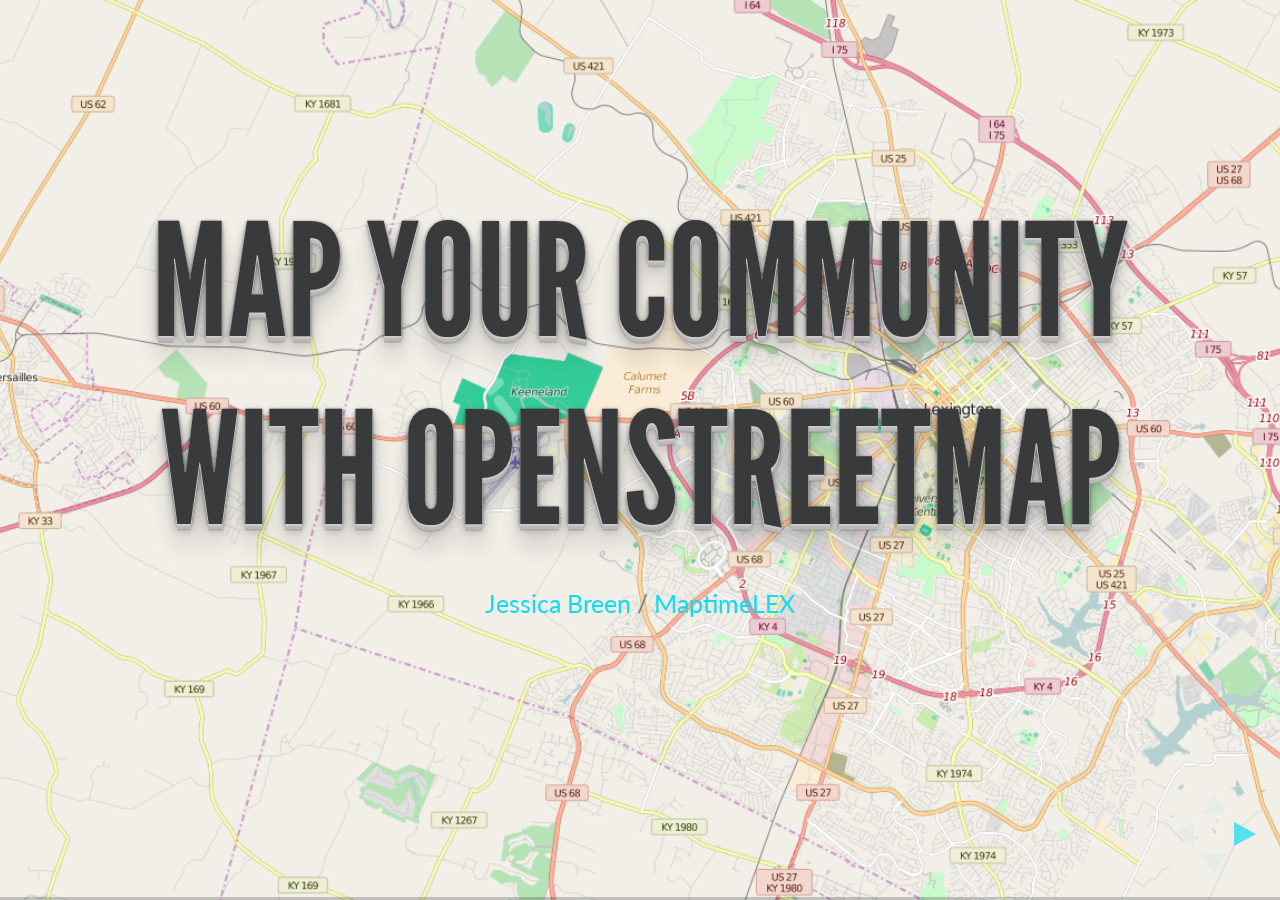
<file: community-mapping-OSM/index.html>
<!doctype html>
<html lang="en">

	<head>
		<meta charset="utf-8">

		<title>Map Your Community with OpenStreetMap</title>

		<!-- <meta name="description" content="A framework for easily creating beautiful presentations using HTML"> -->
		<!-- <meta name="author" content="Hakim El Hattab"> -->

		<meta name="apple-mobile-web-app-capable" content="yes">
		<meta name="apple-mobile-web-app-status-bar-style" content="black-translucent">

		<meta name="viewport" content="width=device-width, initial-scale=1.0, maximum-scale=1.0, user-scalable=no, minimal-ui">

		<link rel="stylesheet" href="css/reveal.css">
		<link rel="stylesheet" href="css/theme/league.css" id="theme">
		<!--<link rel="stylesheet" href="lib/css/custom.css" id="theme"> -->

		<!-- Code syntax highlighting -->
		<link rel="stylesheet" href="lib/css/zenburn.css">

		<!-- Printing and PDF exports -->

		<script>
			var link = document.createElement( 'link' );
			link.rel = 'stylesheet';
			link.type = 'text/css';
			link.href = window.location.search.match( /print-pdf/gi ) ? 'css/print/pdf.css' : 'css/print/paper.css';
			document.getElementsByTagName( 'head' )[0].appendChild( link );

		</script>

		<!--[if lt IE 9]>
		<script src="lib/js/html5shiv.js"></script>
		<![endif]-->
	</head>

	<body>

		<div class="reveal">

			<!-- Any section element inside of this container is displayed as a slide -->
			<div class="slides">
				<section data-background="lib/img/mapcycle.png">
					<h1 style="color:#393a3c">Map Your Community with OpenStreetMap</h1>
					<p>
						<small style="color:gray"><a href="//geography.as.uky.edu/users/jmbr248">Jessica Breen</a> / <a href="//maptime.io/lexington/">MaptimeLEX</a></small>
					</p>
				</section>

				<section>
					Thanks to <a href="//twitter.com/insistondoubt">Dan Cockayne</a> and <a href="//uic.academia.edu/AndreaCraft">Andrea Craft</a> 
				</section>

				<section>
					<img src="lib/img/logos.png" style="box-shadow: none; border: none; background: none;"><br><br>PhD Candidate, Geography<br>University of Kentucky<br><br>
					<small><a href="mailto:jessica.breen@uky.edu?Subject=Maptime" target="_top">jessica.breen@uky.edu</a> | <a href="//twitter.com/jessibreen">@jessibreen</a></small>
				</section>

				<section>
					<h2>Follow along</h2>
						<p> 
							<a href="//jessibreen.github.io/community-mapping-OSM/">//jessibreen.github.io/community-mapping-OSM/</a>
						</p>
				</section>

				<section data-background="lib/img/neighborhoods.jpg">
					<h2>Why is Community Mapping important?</h2>
				</section>

				<section data-background-iframe="//mapknitter.org/embed/juakali">
					<br>
					<br>
					<br>
					<br>
					<br>
					<br>
					<br>
					<br>
					<br>
					<br>
					<br>
					<br>
					<br>
					<span style="background-color:black">Juakali Market, Kampala, Uganda <br> María Lamadrid /Public Lab</span>
				</section>

				<section>
					<h2>Maps are Power</h2>
				</section>

				<section>
					<p>Maps are a form of power whose use <br>has traditionally been limited to the State.</p>
				</section>

				<section>
					<h2>Tools for Community Mapping</h2>
					<p>
						<ul>
							<li>OpenStreetMap</li>
							<li>Field Papers</li>
							<li>Public Lab's Balloon Mapping</li>
							<li>geojson.io</li>
						</ul>
					</p>
					<p>
						There are tons of options available...
					</p>
				</section>

				<section>
					<h2>What is OpenStreetMap?</h2>
				</section>

				<section>
					<h2>OpenStreetMap (OSM)</h2>
					<p>
						A free, open source, volunteer-generated map of the world that is editable by anyone, anywhere with a computer and a connection to the internet.
					</p>
				</section>

				<section >
					<h2>
						<a href="//www.mapbox.com/ten-years-openstreetmap/">10 Years of OSM</a>
					</h2>
				</section>

				

				<section data-background="lib/img/barthmap.png">
					<h2>What happens to OSM data?</h2>
				</section>

				<section>
					<p>
						<a href="//wiki.openstreetmap.org/wiki/List_of_OSM-based_services">Here's the most recent list of people that OSM knows uses their data...</a>
					</p>
				</section>

				<section>
					<p>
						Data added to OpenStreetMap has the potential <br>to get used by a lot of people all over the world.
					</p>
				</section>
					
				<section>
					<h2> Getting Started with OSM</h2>
				</section>

				<section>
					<p> You’re going to need a login.<br>

						Go to: 
						<a href="//www.openstreetmap.org/user/new">//www.openstreetmap.org/user/new</a><br>

						Fill out the form, confirm your email, et voilà!
					</p>
				</section>

				<section>
					<h2>Editing the map</h2>
				</section>

				<section>
					<p>
						We're going to do a little <b>armchair mapping</b>.<br>
						<em>Don't worry, this has nothing to do with armchairs...</em>
					</p>
				</section>

				<section>
					<p>
						<b>Armchair mapping</b> just means tracing items onto the map from aerial imagery without going out to ground-truth them.
					</p>
				</section>

				<section>
					<p>
						Open the map:
						<a href="//www.openstreetmap.org">OpenStreetMap.org</a>
					</p>
				</section>

				<section data-background="lib/img/selecteditor.jpg">
					<p style="color:black">
						<span style="background-color:white">Choose iD Editor from the Edit menu</span>
					</p>
				</section>

				<section data-background="lib/img/helpmenu.jpg">
					<p style="color:black">
						<span style="background-color:white">From the Help menu on the right, <br>select <b>Start the Walkthrough</b></span>
					</p>
				</section>
					
				<section>
					<p> 
						The walkthrough will show you all the basic information you need to be able to use iD editor.
					</p>
				</section>

				<section>
					<p>
						There are essentially 3 things you can add to the map:
						<ul>
							<li>points</li>
							<li>lines</li>
							<li>areas (polygons)</li>
						</ul>
					</p>
				</section>

				<section>
					<p>
						Points are used to add things like <br>businesses, bus stops, murals. <br>
						Things that you could stick a pin<br> into the map and say "It's here!"
					</P>
				</section>

				<section>
					<p>
						Lines are used for roads and trails.
					</P>
				</section>

				<section>
					<p>
						Areas (polygons) are used for <br>building footprints, parks, lakes, etc. <br>
						Things that better described by their outline<br> rather than a single point.
					</p>
				</section>

				<section>
					<h2>More help with iD Editor</h2>
					<p>
						<a href="//learnosm.org/en/beginner/id-editor/">Learn OSM: The iD Editor</a>
					</p>
				</section>

				<section>
					<h2>Basic Rules of OSM</h2>
				</section>

				<section>
					<p>
						<ul>
							<li>Don't add things that aren't real.</li>
							<li>Don't add things that aren't permanent.</li>
							<li>Don't copy other maps.</li>
						</ul>
					</p>
				</section>

				<section data-background="lib/img/lexbirdeye.jpg">
					<h2 style="color:black">Next steps...</h2>
				</section>

				<section>
					<p>
						<ul>
						<li>Find other mappers in your area: <a href="//resultmaps.neis-one.org/oooc">Who's Around Me?</a></li>
						<li>Join a Mapathon: <a href="//wiki.openstreetmap.org/wiki/Mapathon">US Mapathons</a></li>
						<li>Become a Humanitarian mapper: <a href="//www.missingmaps.org/">Missing Maps</a></li>
						</ul>	
					</p>
				</section>

			</div>

		</div>

		<script src="lib/js/head.min.js"></script>
		<script src="js/reveal.js"></script>

		<script>

			// Full list of configuration options available at:
			// //github.com/hakimel/reveal.js#configuration
			Reveal.initialize({
				controls: true,
				progress: true,
				history: true,
				center: true,

				transition: 'slide', // none/fade/slide/convex/concave/zoom

				// Optional reveal.js plugins
				dependencies: [
					{ src: 'lib/js/classList.js', condition: function() { return !document.body.classList; } },
					{ src: 'plugin/markdown/marked.js', condition: function() { return !!document.querySelector( '[data-markdown]' ); } },
					{ src: 'plugin/markdown/markdown.js', condition: function() { return !!document.querySelector( '[data-markdown]' ); } },
					{ src: 'plugin/highlight/highlight.js', async: true, callback: function() { hljs.initHighlightingOnLoad(); } },
					{ src: 'plugin/zoom-js/zoom.js', async: true },
					{ src: 'plugin/notes/notes.js', async: true }
				]
			});

		</script>

	</body>
</html>
</file>
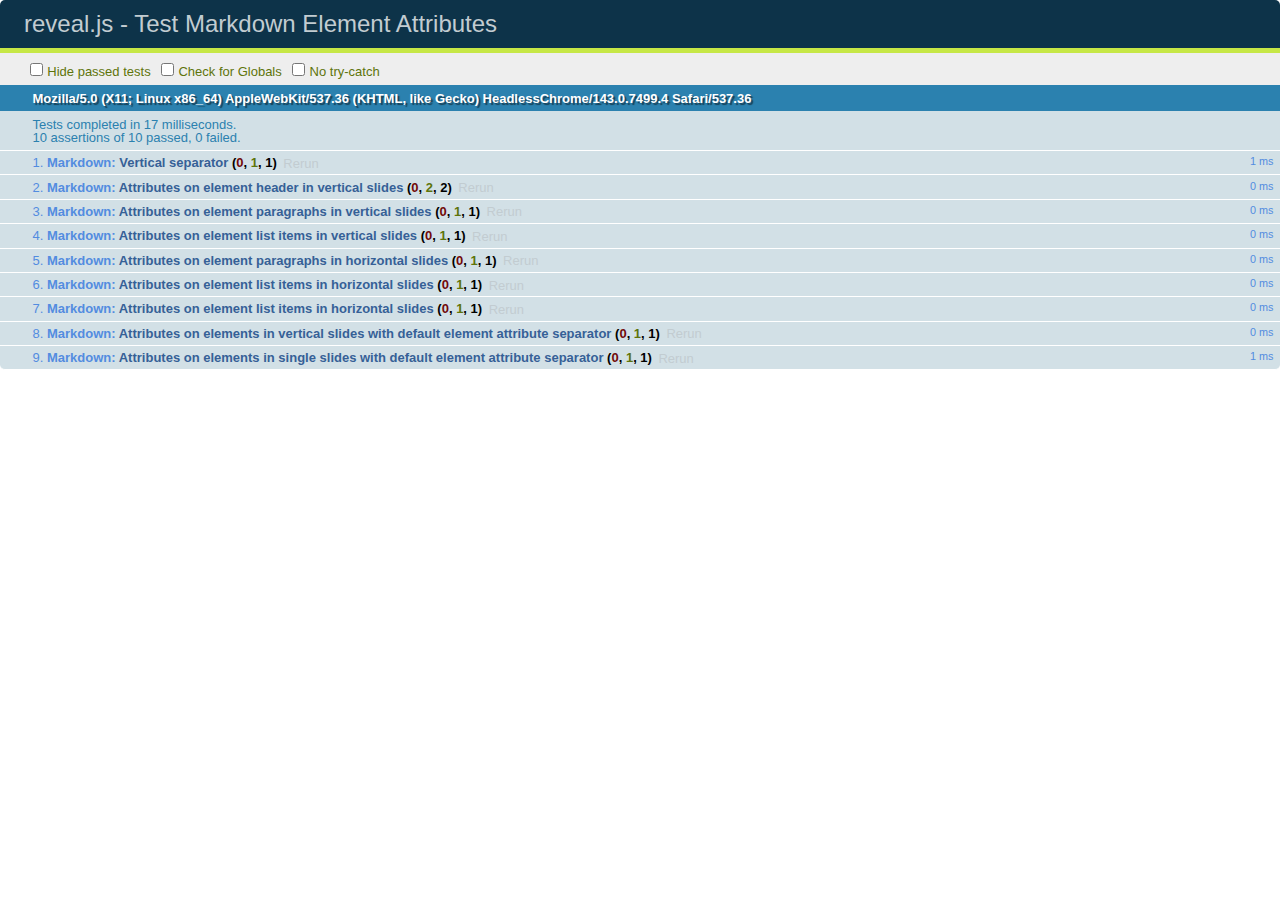
<file: census-choropleths/test/test-markdown-element-attributes.html>
<!doctype html>
<html lang="en">

	<head>
		<meta charset="utf-8">

		<title>reveal.js - Test Markdown Element Attributes</title>

		<link rel="stylesheet" href="../css/reveal.css">
		<link rel="stylesheet" href="qunit-1.12.0.css">
	</head>

	<body style="overflow: auto;">

		<div id="qunit"></div>
		<div id="qunit-fixture"></div>

		<div class="reveal" style="display: none;">

			<div class="slides">

				<!-- <section data-markdown="example.md" data-separator="^\n\n\n" data-separator-vertical="^\n\n"></section> -->

				<!-- Slides are separated by newline + three dashes + newline, vertical slides identical but two dashes -->
				<section data-markdown data-separator="^\n---\n$" data-separator-vertical="^\n--\n$" data-element-attributes="{_\s*?([^}]+?)}">>
					<script type="text/template">
						## Slide 1.1
						<!-- {_class="fragment fade-out" data-fragment-index="1"} -->

						--

						## Slide 1.2
						<!-- {_class="fragment shrink"} -->

						Paragraph 1
						<!-- {_class="fragment grow"} -->

						Paragraph 2
						<!-- {_class="fragment grow"} -->

						- list item 1 <!-- {_class="fragment grow"} -->
						- list item 2 <!-- {_class="fragment grow"} -->
						- list item 3 <!-- {_class="fragment grow"} -->


						---

						## Slide 2


						Paragraph 1.2  
						multi-line <!-- {_class="fragment highlight-red"} -->

						Paragraph 2.2 <!-- {_class="fragment highlight-red"} -->

						Paragraph 2.3 <!-- {_class="fragment highlight-red"} -->

						Paragraph 2.4 <!-- {_class="fragment highlight-red"} -->

						- list item 1 <!-- {_class="fragment highlight-green"} -->
						- list item 2<!-- {_class="fragment highlight-green"} -->
						- list item 3<!-- {_class="fragment highlight-green"} -->
						- list item 4
						<!-- {_class="fragment highlight-green"} -->
						- list item 5<!-- {_class="fragment highlight-green"} -->

						Test

						![Example Picture](examples/assets/image2.png)
						<!-- {_class="reveal stretch"} -->

					</script>
				</section>



				<section 	data-markdown data-separator="^\n\n\n"
									data-separator-vertical="^\n\n"
									data-separator-notes="^Note:"
									data-charset="utf-8">
					<script type="text/template">
						# Test attributes in Markdown with default separator
						## Slide 1 Def <!-- .element: class="fragment highlight-red" data-fragment-index="1" -->


						## Slide 2 Def
						<!-- .element: class="fragment highlight-red" -->

					</script>
				</section>

				<section data-markdown>
				  <script type="text/template">
					## Hello world
					A paragraph
					<!-- .element: class="fragment highlight-blue" -->
				  </script>
				</section>

				<section data-markdown>
				  <script type="text/template">
					## Hello world

					Multiple  
					Line
					<!-- .element: class="fragment highlight-blue" -->
				  </script>
				</section>

				<section data-markdown>
				  <script type="text/template">
					## Hello world

					Test<!-- .element: class="fragment highlight-blue" -->

					More Test
				  </script>
				</section>


			</div>

		</div>

		<script src="../lib/js/head.min.js"></script>
		<script src="../js/reveal.js"></script>
		<script src="../plugin/markdown/marked.js"></script>
		<script src="../plugin/markdown/markdown.js"></script>
		<script src="qunit-1.12.0.js"></script>

		<script src="test-markdown-element-attributes.js"></script>

	</body>
</html>
</file>
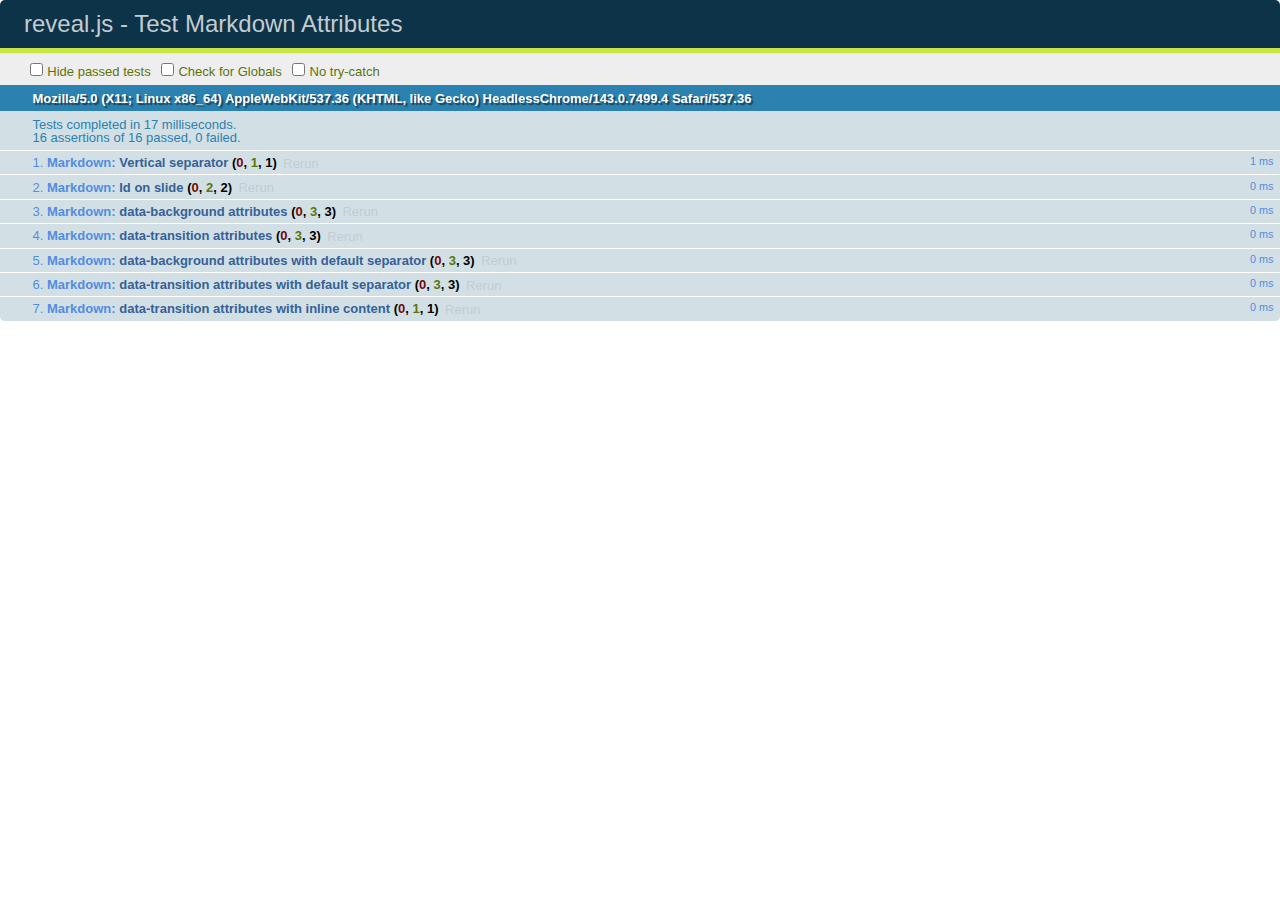
<file: census-choropleths/test/test-markdown-slide-attributes.html>
<!doctype html>
<html lang="en">

	<head>
		<meta charset="utf-8">

		<title>reveal.js - Test Markdown Attributes</title>

		<link rel="stylesheet" href="../css/reveal.css">
		<link rel="stylesheet" href="qunit-1.12.0.css">
	</head>

	<body style="overflow: auto;">

		<div id="qunit"></div>
		<div id="qunit-fixture"></div>

		<div class="reveal" style="display: none;">

			<div class="slides">

				<!-- <section data-markdown="example.md" data-separator="^\n\n\n" data-separator-vertical="^\n\n"></section> -->

				<!-- Slides are separated by three lines, vertical slides by two lines, attributes are one any line starting with (spaces and) two dashes -->
				<section 	data-markdown data-separator="^\n\n\n"
									data-separator-vertical="^\n\n"
									data-separator-notes="^Note:"
									data-attributes="--\s(.*?)$"
									data-charset="utf-8">
					<script type="text/template">
						# Test attributes in Markdown
						## Slide 1



						## Slide 2
						<!-- -- id="slide2" data-transition="zoom" data-background="#A0C66B" -->


						## Slide 2.1
						<!-- -- data-background="#ff0000" data-transition="fade" -->


						## Slide 2.2
						[Link to Slide2](#/slide2)



						## Slide 3
						<!-- -- data-transition="zoom" data-background="#C6916B" -->



						## Slide 4
					</script>
				</section>

				<section 	data-markdown data-separator="^\n\n\n"
									data-separator-vertical="^\n\n"
									data-separator-notes="^Note:"
									data-charset="utf-8">
					<script type="text/template">
						# Test attributes in Markdown with default separator
						## Slide 1 Def



						## Slide 2 Def
						<!-- .slide: id="slide2def" data-transition="concave" data-background="#A7C66B" -->


						## Slide 2.1 Def
						<!-- .slide: data-background="#f70000" data-transition="page" -->


						## Slide 2.2 Def
						[Link to Slide2](#/slide2def)



						## Slide 3 Def
						<!-- .slide: data-transition="concave" data-background="#C7916B" -->



						## Slide 4
					</script>
				</section>

				<section data-markdown>
					<script type="text/template">
						<!-- .slide: data-background="#ff0000" -->
						## Hello world
					</script>
				</section>

				<section data-markdown>
					<script type="text/template">
						## Hello world
						<!-- .slide: data-background="#ff0000" -->
					</script>
				</section>

				<section data-markdown>
					<script type="text/template">
						## Hello world

						Test
						<!-- .slide: data-background="#ff0000" -->

						More Test
					</script>
				</section>

			</div>

		</div>

		<script src="../lib/js/head.min.js"></script>
		<script src="../js/reveal.js"></script>
		<script src="../plugin/markdown/marked.js"></script>
		<script src="../plugin/markdown/markdown.js"></script>
		<script src="qunit-1.12.0.js"></script>

		<script src="test-markdown-slide-attributes.js"></script>

	</body>
</html>
</file>
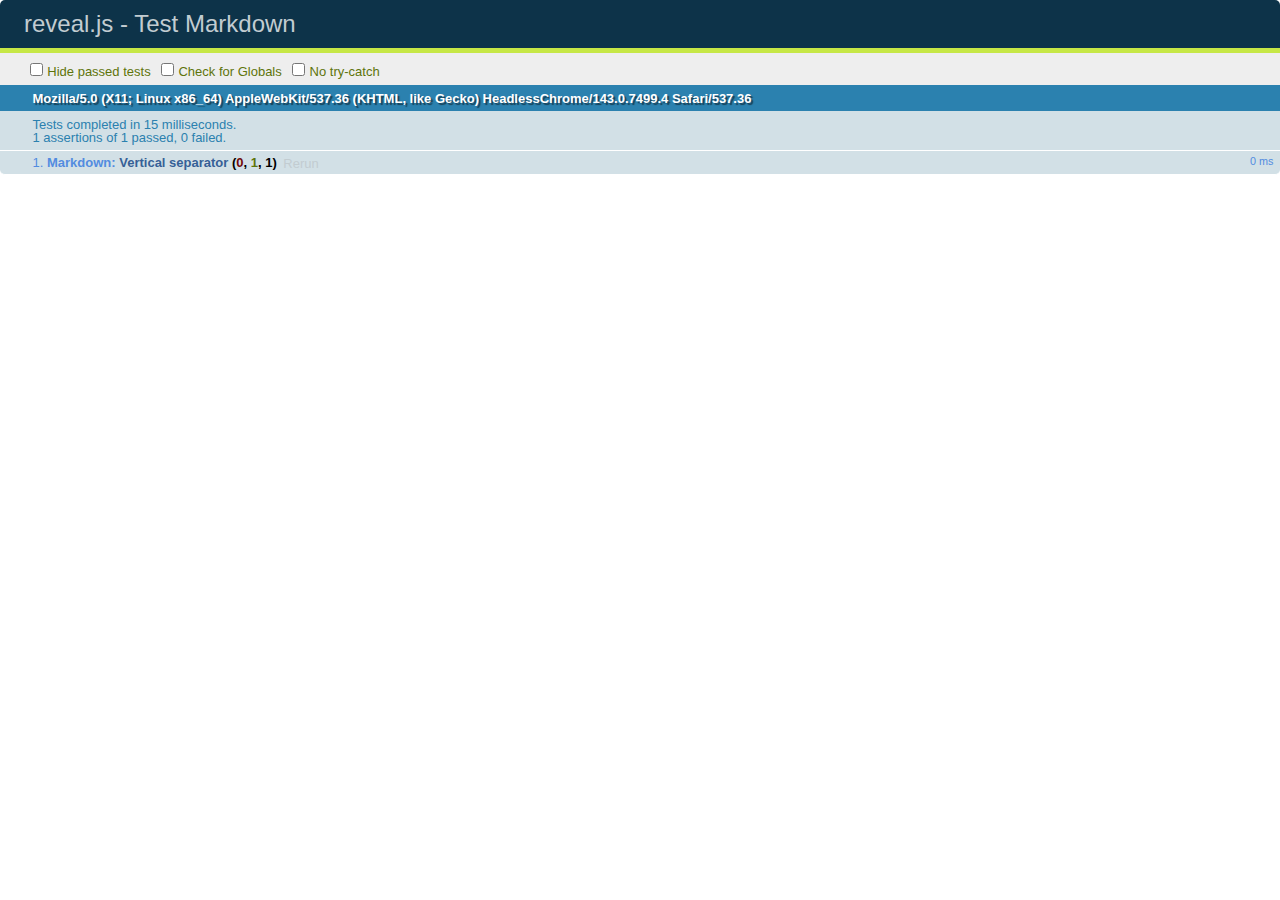
<file: census-choropleths/test/test-markdown.html>
<!doctype html>
<html lang="en">

	<head>
		<meta charset="utf-8">

		<title>reveal.js - Test Markdown</title>

		<link rel="stylesheet" href="../css/reveal.css">
		<link rel="stylesheet" href="qunit-1.12.0.css">
	</head>

	<body style="overflow: auto;">

		<div id="qunit"></div>
  		<div id="qunit-fixture"></div>

		<div class="reveal" style="display: none;">

			<div class="slides">

				<!-- <section data-markdown="example.md" data-separator="^\n\n\n" data-separator-vertical="^\n\n"></section> -->

				<!-- Slides are separated by newline + three dashes + newline, vertical slides identical but two dashes -->
				<section data-markdown data-separator="^\n---\n$" data-separator-vertical="^\n--\n$">
					<script type="text/template">
						## Slide 1.1

						--

						## Slide 1.2

						---

						## Slide 2
					</script>
				</section>

			</div>

		</div>

		<script src="../lib/js/head.min.js"></script>
		<script src="../js/reveal.js"></script>
		<script src="../plugin/markdown/marked.js"></script>
		<script src="../plugin/markdown/markdown.js"></script>
		<script src="qunit-1.12.0.js"></script>

		<script src="test-markdown.js"></script>

	</body>
</html>
</file>
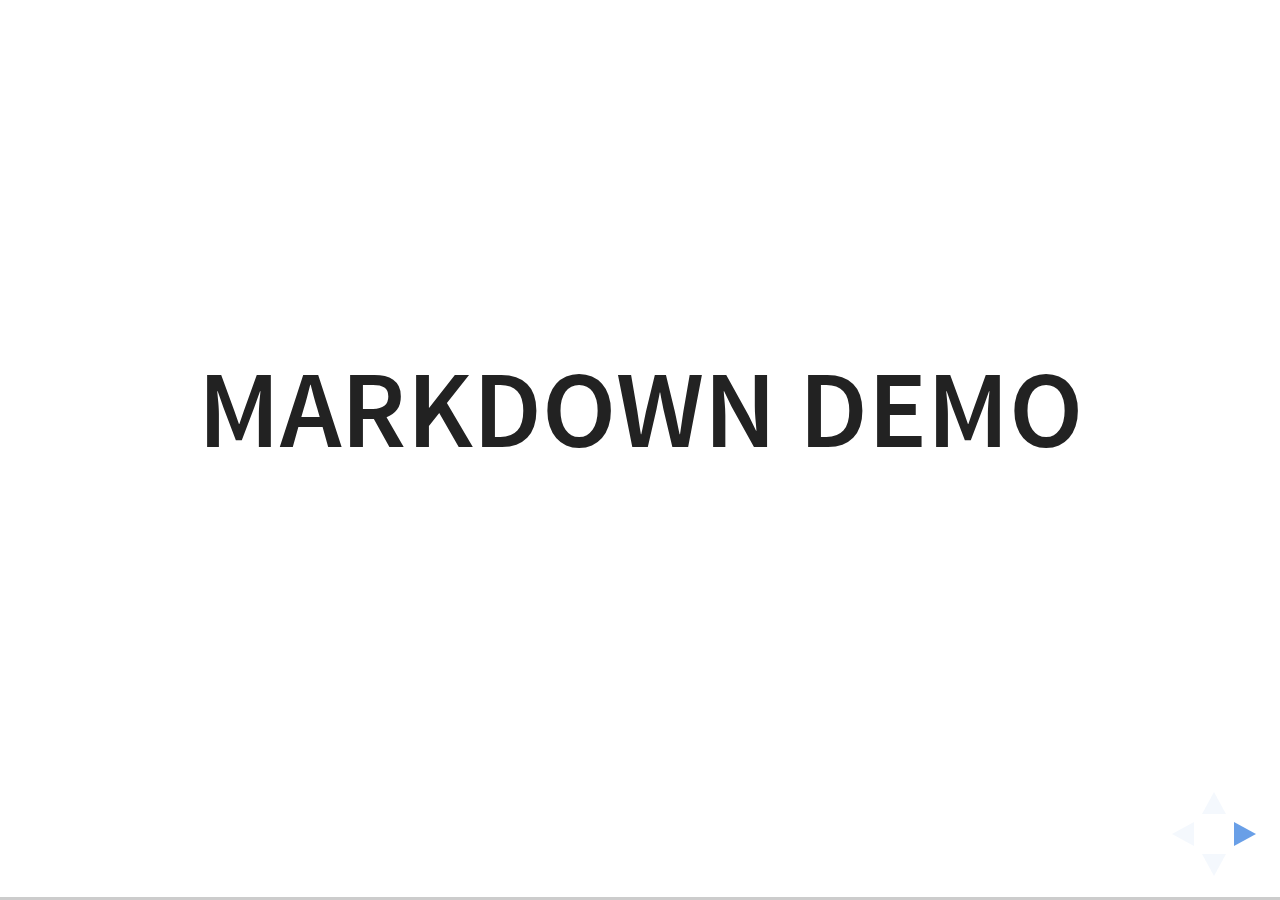
<file: census-choropleths/plugin/markdown/example.html>
<!doctype html>
<html lang="en">

	<head>
		<meta charset="utf-8">

		<title>reveal.js - Markdown Demo</title>

		<link rel="stylesheet" href="../../css/reveal.css">
		<link rel="stylesheet" href="../../css/theme/white.css" id="theme">

        <link rel="stylesheet" href="../../lib/css/zenburn.css">
	</head>

	<body>

		<div class="reveal">

			<div class="slides">

                <!-- Use external markdown resource, separate slides by three newlines; vertical slides by two newlines -->
                <section data-markdown="example.md" data-separator="^\n\n\n" data-separator-vertical="^\n\n"></section>

                <!-- Slides are separated by three dashes (quick 'n dirty regular expression) -->
                <section data-markdown data-separator="---">
                    <script type="text/template">
                        ## Demo 1
                        Slide 1
                        ---
                        ## Demo 1
                        Slide 2
                        ---
                        ## Demo 1
                        Slide 3
                    </script>
                </section>

                <!-- Slides are separated by newline + three dashes + newline, vertical slides identical but two dashes -->
                <section data-markdown data-separator="^\n---\n$" data-separator-vertical="^\n--\n$">
                    <script type="text/template">
                        ## Demo 2
                        Slide 1.1

                        --

                        ## Demo 2
                        Slide 1.2

                        ---

                        ## Demo 2
                        Slide 2
                    </script>
                </section>

                <!-- No "extra" slides, since there are no separators defined (so they'll become horizontal rulers) -->
                <section data-markdown>
                    <script type="text/template">
                        A

                        ---

                        B

                        ---

                        C
                    </script>
                </section>

                <!-- Slide attributes -->
                <section data-markdown>
                    <script type="text/template">
                        <!-- .slide: data-background="#000000" -->
                        ## Slide attributes
                    </script>
                </section>

                <!-- Element attributes -->
                <section data-markdown>
                    <script type="text/template">
                        ## Element attributes
                        - Item 1 <!-- .element: class="fragment" data-fragment-index="2" -->
                        - Item 2 <!-- .element: class="fragment" data-fragment-index="1" -->
                    </script>
                </section>

                <!-- Code -->
                <section data-markdown>
                    <script type="text/template">
                        ```php
                        public function foo()
                        {
                            $foo = array(
                                'bar' => 'bar'
                            )
                        }
                        ```
                    </script>
                </section>

            </div>
		</div>

		<script src="../../lib/js/head.min.js"></script>
		<script src="../../js/reveal.js"></script>

		<script>

			Reveal.initialize({
				controls: true,
				progress: true,
				history: true,
				center: true,

				// Optional libraries used to extend on reveal.js
				dependencies: [
					{ src: '../../lib/js/classList.js', condition: function() { return !document.body.classList; } },
					{ src: 'marked.js', condition: function() { return !!document.querySelector( '[data-markdown]' ); } },
                    { src: 'markdown.js', condition: function() { return !!document.querySelector( '[data-markdown]' ); } },
                    { src: '../highlight/highlight.js', async: true, callback: function() { hljs.initHighlightingOnLoad(); } },
					{ src: '../notes/notes.js' }
				]
			});

		</script>

	</body>
</html>
</file>
<file: community-mapping-OSM/css/theme/league.css>
/**
 * League theme for reveal.js.
 *
 * This was the default theme pre-3.0.0.
 *
 * Copyright (C) 2011-2012 Hakim El Hattab, http://hakim.se
 */
@import url(../../lib/font/league-gothic/league-gothic.css);
@import url(https://fonts.googleapis.com/css?family=Lato:400,700,400italic,700italic);
/*********************************************
 * GLOBAL STYLES
 *********************************************/
body {
  background: #1c1e20;
  background: -moz-radial-gradient(center, circle cover, #555a5f 0%, #1c1e20 100%);
  background: -webkit-gradient(radial, center center, 0px, center center, 100%, color-stop(0%, #555a5f), color-stop(100%, #1c1e20));
  background: -webkit-radial-gradient(center, circle cover, #555a5f 0%, #1c1e20 100%);
  background: -o-radial-gradient(center, circle cover, #555a5f 0%, #1c1e20 100%);
  background: -ms-radial-gradient(center, circle cover, #555a5f 0%, #1c1e20 100%);
  background: radial-gradient(center, circle cover, #555a5f 0%, #1c1e20 100%);
  background-color: #2b2b2b; }

.reveal {
  font-family: "Lato", sans-serif;
  font-size: 36px;
  font-weight: normal;
  color: #eee; }

::selection {
  color: #fff;
  background: #FF5E99;
  text-shadow: none; }

.reveal .slides > section,
.reveal .slides > section > section {
  line-height: 1.3;
  font-weight: inherit; }

/*********************************************
 * HEADERS
 *********************************************/
.reveal h1,
.reveal h2,
.reveal h3,
.reveal h4,
.reveal h5,
.reveal h6 {
  margin: 0 0 20px 0;
  color: #eee;
  font-family: "League Gothic", Impact, sans-serif;
  font-weight: normal;
  line-height: 1.2;
  letter-spacing: normal;
  text-transform: uppercase;
  text-shadow: 0px 0px 6px rgba(0, 0, 0, 0.2);
  word-wrap: break-word; }

.reveal h1 {
  font-size: 3.77em; }

.reveal h2 {
  font-size: 2.11em; }

.reveal h3 {
  font-size: 1.55em; }

.reveal h4 {
  font-size: 1em; }

.reveal h1 {
  text-shadow: 0 1px 0 #ccc, 0 2px 0 #c9c9c9, 0 3px 0 #bbb, 0 4px 0 #b9b9b9, 0 5px 0 #aaa, 0 6px 1px rgba(0, 0, 0, 0.1), 0 0 5px rgba(0, 0, 0, 0.1), 0 1px 3px rgba(0, 0, 0, 0.3), 0 3px 5px rgba(0, 0, 0, 0.2), 0 5px 10px rgba(0, 0, 0, 0.25), 0 20px 20px rgba(0, 0, 0, 0.15); }

/*********************************************
 * OTHER
 *********************************************/
.reveal p {
  margin: 20px 0;
  line-height: 1.3; }

/* Ensure certain elements are never larger than the slide itself */
.reveal img,
.reveal video,
.reveal iframe {
  max-width: 95%;
  max-height: 95%; }

.reveal strong,
.reveal b {
  font-weight: bold; }

.reveal em {
  font-style: italic; }

.reveal ol,
.reveal dl,
.reveal ul {
  display: inline-block;
  text-align: left;
  margin: 0 0 0 1em; }

.reveal ol {
  list-style-type: decimal; }

.reveal ul {
  list-style-type: disc; }

.reveal ul ul {
  list-style-type: square; }

.reveal ul ul ul {
  list-style-type: circle; }

.reveal ul ul,
.reveal ul ol,
.reveal ol ol,
.reveal ol ul {
  display: block;
  margin-left: 40px; }

.reveal dt {
  font-weight: bold; }

.reveal dd {
  margin-left: 40px; }

.reveal q,
.reveal blockquote {
  quotes: none; }

.reveal blockquote {
  display: block;
  position: relative;
  width: 70%;
  margin: 20px auto;
  padding: 5px;
  font-style: italic;
  background: rgba(255, 255, 255, 0.05);
  box-shadow: 0px 0px 2px rgba(0, 0, 0, 0.2); }

.reveal blockquote p:first-child,
.reveal blockquote p:last-child {
  display: inline-block; }

.reveal q {
  font-style: italic; }

.reveal pre {
  display: block;
  position: relative;
  width: 90%;
  margin: 20px auto;
  text-align: left;
  font-size: 0.55em;
  font-family: monospace;
  line-height: 1.2em;
  word-wrap: break-word;
  box-shadow: 0px 0px 6px rgba(0, 0, 0, 0.3); }

.reveal code {
  font-family: monospace; }

.reveal pre code {
  display: block;
  padding: 5px;
  overflow: auto;
  max-height: 400px;
  word-wrap: normal; }

.reveal table {
  margin: auto;
  border-collapse: collapse;
  border-spacing: 0; }

.reveal table th {
  font-weight: bold; }

.reveal table th,
.reveal table td {
  text-align: left;
  padding: 0.2em 0.5em 0.2em 0.5em;
  border-bottom: 1px solid; }

.reveal table th[align="center"],
.reveal table td[align="center"] {
  text-align: center; }

.reveal table th[align="right"],
.reveal table td[align="right"] {
  text-align: right; }

.reveal table tr:last-child td {
  border-bottom: none; }

.reveal sup {
  vertical-align: super; }

.reveal sub {
  vertical-align: sub; }

.reveal small {
  display: inline-block;
  font-size: 0.6em;
  line-height: 1.2em;
  vertical-align: top; }

.reveal small * {
  vertical-align: top; }

/*********************************************
 * LINKS
 *********************************************/
.reveal a {
  color: #13DAEC;
  text-decoration: none;
  -webkit-transition: color 0.15s ease;
  -moz-transition: color 0.15s ease;
  transition: color 0.15s ease; }

.reveal a:hover {
  color: #71e9f4;
  text-shadow: none;
  border: none; }

.reveal .roll span:after {
  color: #fff;
  background: #0d99a5; }

/*********************************************
 * IMAGES
 *********************************************/
.reveal section img {
  margin: 15px 0px;
  background: rgba(255, 255, 255, 0.12);
  border: 4px solid #eee;
  box-shadow: 0 0 10px rgba(0, 0, 0, 0.15); }

.reveal section img.plain {
  border: 0;
  box-shadow: none; }

.reveal a img {
  -webkit-transition: all 0.15s linear;
  -moz-transition: all 0.15s linear;
  transition: all 0.15s linear; }

.reveal a:hover img {
  background: rgba(255, 255, 255, 0.2);
  border-color: #13DAEC;
  box-shadow: 0 0 20px rgba(0, 0, 0, 0.55); }

/*********************************************
 * NAVIGATION CONTROLS
 *********************************************/
.reveal .controls .navigate-left,
.reveal .controls .navigate-left.enabled {
  border-right-color: #13DAEC; }

.reveal .controls .navigate-right,
.reveal .controls .navigate-right.enabled {
  border-left-color: #13DAEC; }

.reveal .controls .navigate-up,
.reveal .controls .navigate-up.enabled {
  border-bottom-color: #13DAEC; }

.reveal .controls .navigate-down,
.reveal .controls .navigate-down.enabled {
  border-top-color: #13DAEC; }

.reveal .controls .navigate-left.enabled:hover {
  border-right-color: #71e9f4; }

.reveal .controls .navigate-right.enabled:hover {
  border-left-color: #71e9f4; }

.reveal .controls .navigate-up.enabled:hover {
  border-bottom-color: #71e9f4; }

.reveal .controls .navigate-down.enabled:hover {
  border-top-color: #71e9f4; }

/*********************************************
 * PROGRESS BAR
 *********************************************/
.reveal .progress {
  background: rgba(0, 0, 0, 0.2); }

.reveal .progress span {
  background: #13DAEC;
  -webkit-transition: width 800ms cubic-bezier(0.26, 0.86, 0.44, 0.985);
  -moz-transition: width 800ms cubic-bezier(0.26, 0.86, 0.44, 0.985);
  transition: width 800ms cubic-bezier(0.26, 0.86, 0.44, 0.985); }
</file>
<file: community-mapping-OSM/lib/css/custom.css>
/*********************************************
 * GLOBAL
 *********************************************/
body {
  background: #1c1c1c;
  background: -moz-radial-gradient(center, circle cover, #555a5f 0%, #1c1e20 100%);
  background: -webkit-gradient(radial, center center, 0px, center center, 100%, color-stop(0%, #555a5f), color-stop(100%, #1c1e20));
  background: -webkit-radial-gradient(center, circle cover, #555a5f 0%, #1c1e20 100%);
  background: -o-radial-gradient(center, circle cover, #555a5f 0%, #1c1e20 100%);
  background: -ms-radial-gradient(center, circle cover, #555a5f 0%, #1c1e20 100%);
  background: radial-gradient(center, circle cover, #555a5f 0%, #1c1e20 100%);
  background-color: #4f4f4f; }
/*********************************************
 * LINKS
 *********************************************/

		.reveal a {
		  color: #363636;
		  text-decoration: none;
		  -webkit-transition: color 0.15s ease;
		  -moz-transition: color 0.15s ease;
		  transition: color 0.15s ease; }

		.reveal a:hover {
		  color: #808080;
		  text-shadow: none;
		  border: none; }

		.reveal .roll span:after {
		  color: #fff;
		  background: #343434; }
		
/*********************************************
 * NAVIGATION CONTROLS
 *********************************************/
.reveal .controls .navigate-left,
.reveal .controls .navigate-left.enabled {
  border-right-color: #808080; }

.reveal .controls .navigate-right,
.reveal .controls .navigate-right.enabled {
  border-left-color: #808080; }

.reveal .controls .navigate-up,
.reveal .controls .navigate-up.enabled {
  border-bottom-color: #808080; }

.reveal .controls .navigate-down,
.reveal .controls .navigate-down.enabled {
  border-top-color: #808080; }

.reveal .controls .navigate-left.enabled:hover {
  border-right-color: #B3B3B3; }

.reveal .controls .navigate-right.enabled:hover {
  border-left-color: #B3B3B3; }

.reveal .controls .navigate-up.enabled:hover {
  border-bottom-color: #B3B3B3; }

.reveal .controls .navigate-down.enabled:hover {
  border-top-color: #B3B3B3; }
</file>
<file: community-mapping-OSM/lib/css/zenburn.css>
/*
Zenburn style from voldmar.ru (c) Vladimir Epifanov <voldmar@voldmar.ru>
based on dark.css by Ivan Sagalaev
*/

.hljs {
  display: block;
  overflow-x: auto;
  padding: 0.5em;
  background: #3f3f3f;
  color: #dcdcdc;
  -webkit-text-size-adjust: none;
}

.hljs-keyword,
.hljs-tag,
.css .hljs-class,
.css .hljs-id,
.lisp .hljs-title,
.nginx .hljs-title,
.hljs-request,
.hljs-status,
.clojure .hljs-attribute {
  color: #e3ceab;
}

.django .hljs-template_tag,
.django .hljs-variable,
.django .hljs-filter .hljs-argument {
  color: #dcdcdc;
}

.hljs-number,
.hljs-date {
  color: #8cd0d3;
}

.dos .hljs-envvar,
.dos .hljs-stream,
.hljs-variable,
.apache .hljs-sqbracket,
.hljs-name {
  color: #efdcbc;
}

.dos .hljs-flow,
.diff .hljs-change,
.python .exception,
.python .hljs-built_in,
.hljs-literal,
.tex .hljs-special {
  color: #efefaf;
}

.diff .hljs-chunk,
.hljs-subst {
  color: #8f8f8f;
}

.dos .hljs-keyword,
.hljs-decorator,
.hljs-title,
.hljs-type,
.diff .hljs-header,
.ruby .hljs-class .hljs-parent,
.apache .hljs-tag,
.nginx .hljs-built_in,
.tex .hljs-command,
.hljs-prompt {
  color: #efef8f;
}

.dos .hljs-winutils,
.ruby .hljs-symbol,
.ruby .hljs-symbol .hljs-string,
.ruby .hljs-string {
  color: #dca3a3;
}

.diff .hljs-deletion,
.hljs-string,
.hljs-tag .hljs-value,
.hljs-preprocessor,
.hljs-pragma,
.hljs-built_in,
.smalltalk .hljs-class,
.smalltalk .hljs-localvars,
.smalltalk .hljs-array,
.css .hljs-rule .hljs-value,
.hljs-attr_selector,
.hljs-pseudo,
.apache .hljs-cbracket,
.tex .hljs-formula,
.coffeescript .hljs-attribute {
  color: #cc9393;
}

.hljs-shebang,
.diff .hljs-addition,
.hljs-comment,
.hljs-annotation,
.hljs-pi,
.hljs-doctype {
  color: #7f9f7f;
}

.coffeescript .javascript,
.javascript .xml,
.tex .hljs-formula,
.xml .javascript,
.xml .vbscript,
.xml .css,
.xml .hljs-cdata {
  opacity: 0.5;
}
</file>
<file: census-choropleths/css/theme/white.css>
/**
 * White theme for reveal.js. This is the opposite of the 'black' theme.
 *
 * By Hakim El Hattab, http://hakim.se
 */
@import url(../../lib/font/source-sans-pro/source-sans-pro.css);
section.has-dark-background, section.has-dark-background h1, section.has-dark-background h2, section.has-dark-background h3, section.has-dark-background h4, section.has-dark-background h5, section.has-dark-background h6 {
  color: #fff; }

/*********************************************
 * GLOBAL STYLES
 *********************************************/
body {
  background: #fff;
  background-color: #fff; }

.reveal {
  font-family: "Source Sans Pro", Helvetica, sans-serif;
  font-size: 38px;
  font-weight: normal;
  color: #222; }

::selection {
  color: #fff;
  background: #98bdef;
  text-shadow: none; }

.reveal .slides > section,
.reveal .slides > section > section {
  line-height: 1.3;
  font-weight: inherit; }

/*********************************************
 * HEADERS
 *********************************************/
.reveal h1,
.reveal h2,
.reveal h3,
.reveal h4,
.reveal h5,
.reveal h6 {
  margin: 0 0 20px 0;
  color: #222;
  font-family: "Source Sans Pro", Helvetica, sans-serif;
  font-weight: 600;
  line-height: 1.2;
  letter-spacing: normal;
  text-transform: uppercase;
  text-shadow: none;
  word-wrap: break-word; }

.reveal h1 {
  font-size: 2.5em; }

.reveal h2 {
  font-size: 1.6em; }

.reveal h3 {
  font-size: 1.3em; }

.reveal h4 {
  font-size: 1em; }

.reveal h1 {
  text-shadow: none; }

/*********************************************
 * OTHER
 *********************************************/
.reveal p {
  margin: 20px 0;
  line-height: 1.3; }

/* Ensure certain elements are never larger than the slide itself */
.reveal img,
.reveal video,
.reveal iframe {
  max-width: 95%;
  max-height: 95%; }

.reveal strong,
.reveal b {
  font-weight: bold; }

.reveal em {
  font-style: italic; }

.reveal ol,
.reveal dl,
.reveal ul {
  display: inline-block;
  text-align: left;
  margin: 0 0 0 1em; }

.reveal ol {
  list-style-type: decimal; }

.reveal ul {
  list-style-type: disc; }

.reveal ul ul {
  list-style-type: square; }

.reveal ul ul ul {
  list-style-type: circle; }

.reveal ul ul,
.reveal ul ol,
.reveal ol ol,
.reveal ol ul {
  display: block;
  margin-left: 40px; }

.reveal dt {
  font-weight: bold; }

.reveal dd {
  margin-left: 40px; }

.reveal q,
.reveal blockquote {
  quotes: none; }

.reveal blockquote {
  display: block;
  position: relative;
  width: 70%;
  margin: 20px auto;
  padding: 5px;
  font-style: italic;
  background: rgba(255, 255, 255, 0.05);
  box-shadow: 0px 0px 2px rgba(0, 0, 0, 0.2); }

.reveal blockquote p:first-child,
.reveal blockquote p:last-child {
  display: inline-block; }

.reveal q {
  font-style: italic; }

.reveal pre {
  display: block;
  position: relative;
  width: 90%;
  margin: 20px auto;
  text-align: left;
  font-size: 0.55em;
  font-family: monospace;
  line-height: 1.2em;
  word-wrap: break-word;
  box-shadow: 0px 0px 6px rgba(0, 0, 0, 0.3); }

.reveal code {
  font-family: monospace; }

.reveal pre code {
  display: block;
  padding: 5px;
  overflow: auto;
  max-height: 400px;
  word-wrap: normal; }

.reveal table {
  margin: auto;
  border-collapse: collapse;
  border-spacing: 0; }

.reveal table th {
  font-weight: bold; }

.reveal table th,
.reveal table td {
  text-align: left;
  padding: 0.2em 0.5em 0.2em 0.5em;
  border-bottom: 1px solid; }

.reveal table th[align="center"],
.reveal table td[align="center"] {
  text-align: center; }

.reveal table th[align="right"],
.reveal table td[align="right"] {
  text-align: right; }

.reveal table tr:last-child td {
  border-bottom: none; }

.reveal sup {
  vertical-align: super; }

.reveal sub {
  vertical-align: sub; }

.reveal small {
  display: inline-block;
  font-size: 0.6em;
  line-height: 1.2em;
  vertical-align: top; }

.reveal small * {
  vertical-align: top; }

/*********************************************
 * LINKS
 *********************************************/
.reveal a {
  color: #2a76dd;
  text-decoration: none;
  -webkit-transition: color .15s ease;
  -moz-transition: color .15s ease;
  transition: color .15s ease; }

.reveal a:hover {
  color: #6ca0e8;
  text-shadow: none;
  border: none; }

.reveal .roll span:after {
  color: #fff;
  background: #1a53a1; }

/*********************************************
 * IMAGES
 *********************************************/
.reveal section img {
  margin: 15px 0px;
  background: rgba(255, 255, 255, 0.12);
  border: 4px solid #222;
  box-shadow: 0 0 10px rgba(0, 0, 0, 0.15); }

.reveal section img.plain {
  border: 0;
  box-shadow: none; }

.reveal a img {
  -webkit-transition: all .15s linear;
  -moz-transition: all .15s linear;
  transition: all .15s linear; }

.reveal a:hover img {
  background: rgba(255, 255, 255, 0.2);
  border-color: #2a76dd;
  box-shadow: 0 0 20px rgba(0, 0, 0, 0.55); }

/*********************************************
 * NAVIGATION CONTROLS
 *********************************************/
.reveal .controls .navigate-left,
.reveal .controls .navigate-left.enabled {
  border-right-color: #2a76dd; }

.reveal .controls .navigate-right,
.reveal .controls .navigate-right.enabled {
  border-left-color: #2a76dd; }

.reveal .controls .navigate-up,
.reveal .controls .navigate-up.enabled {
  border-bottom-color: #2a76dd; }

.reveal .controls .navigate-down,
.reveal .controls .navigate-down.enabled {
  border-top-color: #2a76dd; }

.reveal .controls .navigate-left.enabled:hover {
  border-right-color: #6ca0e8; }

.reveal .controls .navigate-right.enabled:hover {
  border-left-color: #6ca0e8; }

.reveal .controls .navigate-up.enabled:hover {
  border-bottom-color: #6ca0e8; }

.reveal .controls .navigate-down.enabled:hover {
  border-top-color: #6ca0e8; }

/*********************************************
 * PROGRESS BAR
 *********************************************/
.reveal .progress {
  background: rgba(0, 0, 0, 0.2); }

.reveal .progress span {
  background: #2a76dd;
  -webkit-transition: width 800ms cubic-bezier(0.26, 0.86, 0.44, 0.985);
  -moz-transition: width 800ms cubic-bezier(0.26, 0.86, 0.44, 0.985);
  transition: width 800ms cubic-bezier(0.26, 0.86, 0.44, 0.985); }
</file>
<file: census-choropleths/lib/css/zenburn.css>
/*
Zenburn style from voldmar.ru (c) Vladimir Epifanov <voldmar@voldmar.ru>
based on dark.css by Ivan Sagalaev
*/

.hljs {
  display: block;
  overflow-x: auto;
  padding: 0.5em;
  background: #3f3f3f;
  color: #dcdcdc;
  -webkit-text-size-adjust: none;
}

.hljs-keyword,
.hljs-tag,
.css .hljs-class,
.css .hljs-id,
.lisp .hljs-title,
.nginx .hljs-title,
.hljs-request,
.hljs-status,
.clojure .hljs-attribute {
  color: #e3ceab;
}

.django .hljs-template_tag,
.django .hljs-variable,
.django .hljs-filter .hljs-argument {
  color: #dcdcdc;
}

.hljs-number,
.hljs-date {
  color: #8cd0d3;
}

.dos .hljs-envvar,
.dos .hljs-stream,
.hljs-variable,
.apache .hljs-sqbracket,
.hljs-name {
  color: #efdcbc;
}

.dos .hljs-flow,
.diff .hljs-change,
.python .exception,
.python .hljs-built_in,
.hljs-literal,
.tex .hljs-special {
  color: #efefaf;
}

.diff .hljs-chunk,
.hljs-subst {
  color: #8f8f8f;
}

.dos .hljs-keyword,
.hljs-decorator,
.hljs-title,
.hljs-type,
.diff .hljs-header,
.ruby .hljs-class .hljs-parent,
.apache .hljs-tag,
.nginx .hljs-built_in,
.tex .hljs-command,
.hljs-prompt {
  color: #efef8f;
}

.dos .hljs-winutils,
.ruby .hljs-symbol,
.ruby .hljs-symbol .hljs-string,
.ruby .hljs-string {
  color: #dca3a3;
}

.diff .hljs-deletion,
.hljs-string,
.hljs-tag .hljs-value,
.hljs-preprocessor,
.hljs-pragma,
.hljs-built_in,
.smalltalk .hljs-class,
.smalltalk .hljs-localvars,
.smalltalk .hljs-array,
.css .hljs-rule .hljs-value,
.hljs-attr_selector,
.hljs-pseudo,
.apache .hljs-cbracket,
.tex .hljs-formula,
.coffeescript .hljs-attribute {
  color: #cc9393;
}

.hljs-shebang,
.diff .hljs-addition,
.hljs-comment,
.hljs-annotation,
.hljs-pi,
.hljs-doctype {
  color: #7f9f7f;
}

.coffeescript .javascript,
.javascript .xml,
.tex .hljs-formula,
.xml .javascript,
.xml .vbscript,
.xml .css,
.xml .hljs-cdata {
  opacity: 0.5;
}
</file>
<file: census-choropleths/test/qunit-1.12.0.css>
/**
 * QUnit v1.12.0 - A JavaScript Unit Testing Framework
 *
 * http://qunitjs.com
 *
 * Copyright 2012 jQuery Foundation and other contributors
 * Released under the MIT license.
 * http://jquery.org/license
 */

/** Font Family and Sizes */

#qunit-tests, #qunit-header, #qunit-banner, #qunit-testrunner-toolbar, #qunit-userAgent, #qunit-testresult {
	font-family: "Helvetica Neue Light", "HelveticaNeue-Light", "Helvetica Neue", Calibri, Helvetica, Arial, sans-serif;
}

#qunit-testrunner-toolbar, #qunit-userAgent, #qunit-testresult, #qunit-tests li { font-size: small; }
#qunit-tests { font-size: smaller; }


/** Resets */

#qunit-tests, #qunit-header, #qunit-banner, #qunit-userAgent, #qunit-testresult, #qunit-modulefilter {
	margin: 0;
	padding: 0;
}


/** Header */

#qunit-header {
	padding: 0.5em 0 0.5em 1em;

	color: #8699a4;
	background-color: #0d3349;

	font-size: 1.5em;
	line-height: 1em;
	font-weight: normal;

	border-radius: 5px 5px 0 0;
	-moz-border-radius: 5px 5px 0 0;
	-webkit-border-top-right-radius: 5px;
	-webkit-border-top-left-radius: 5px;
}

#qunit-header a {
	text-decoration: none;
	color: #c2ccd1;
}

#qunit-header a:hover,
#qunit-header a:focus {
	color: #fff;
}

#qunit-testrunner-toolbar label {
	display: inline-block;
	padding: 0 .5em 0 .1em;
}

#qunit-banner {
	height: 5px;
}

#qunit-testrunner-toolbar {
	padding: 0.5em 0 0.5em 2em;
	color: #5E740B;
	background-color: #eee;
	overflow: hidden;
}

#qunit-userAgent {
	padding: 0.5em 0 0.5em 2.5em;
	background-color: #2b81af;
	color: #fff;
	text-shadow: rgba(0, 0, 0, 0.5) 2px 2px 1px;
}

#qunit-modulefilter-container {
	float: right;
}

/** Tests: Pass/Fail */

#qunit-tests {
	list-style-position: inside;
}

#qunit-tests li {
	padding: 0.4em 0.5em 0.4em 2.5em;
	border-bottom: 1px solid #fff;
	list-style-position: inside;
}

#qunit-tests.hidepass li.pass, #qunit-tests.hidepass li.running  {
	display: none;
}

#qunit-tests li strong {
	cursor: pointer;
}

#qunit-tests li a {
	padding: 0.5em;
	color: #c2ccd1;
	text-decoration: none;
}
#qunit-tests li a:hover,
#qunit-tests li a:focus {
	color: #000;
}

#qunit-tests li .runtime {
	float: right;
	font-size: smaller;
}

.qunit-assert-list {
	margin-top: 0.5em;
	padding: 0.5em;

	background-color: #fff;

	border-radius: 5px;
	-moz-border-radius: 5px;
	-webkit-border-radius: 5px;
}

.qunit-collapsed {
	display: none;
}

#qunit-tests table {
	border-collapse: collapse;
	margin-top: .2em;
}

#qunit-tests th {
	text-align: right;
	vertical-align: top;
	padding: 0 .5em 0 0;
}

#qunit-tests td {
	vertical-align: top;
}

#qunit-tests pre {
	margin: 0;
	white-space: pre-wrap;
	word-wrap: break-word;
}

#qunit-tests del {
	background-color: #e0f2be;
	color: #374e0c;
	text-decoration: none;
}

#qunit-tests ins {
	background-color: #ffcaca;
	color: #500;
	text-decoration: none;
}

/*** Test Counts */

#qunit-tests b.counts                       { color: black; }
#qunit-tests b.passed                       { color: #5E740B; }
#qunit-tests b.failed                       { color: #710909; }

#qunit-tests li li {
	padding: 5px;
	background-color: #fff;
	border-bottom: none;
	list-style-position: inside;
}

/*** Passing Styles */

#qunit-tests li li.pass {
	color: #3c510c;
	background-color: #fff;
	border-left: 10px solid #C6E746;
}

#qunit-tests .pass                          { color: #528CE0; background-color: #D2E0E6; }
#qunit-tests .pass .test-name               { color: #366097; }

#qunit-tests .pass .test-actual,
#qunit-tests .pass .test-expected           { color: #999999; }

#qunit-banner.qunit-pass                    { background-color: #C6E746; }

/*** Failing Styles */

#qunit-tests li li.fail {
	color: #710909;
	background-color: #fff;
	border-left: 10px solid #EE5757;
	white-space: pre;
}

#qunit-tests > li:last-child {
	border-radius: 0 0 5px 5px;
	-moz-border-radius: 0 0 5px 5px;
	-webkit-border-bottom-right-radius: 5px;
	-webkit-border-bottom-left-radius: 5px;
}

#qunit-tests .fail                          { color: #000000; background-color: #EE5757; }
#qunit-tests .fail .test-name,
#qunit-tests .fail .module-name             { color: #000000; }

#qunit-tests .fail .test-actual             { color: #EE5757; }
#qunit-tests .fail .test-expected           { color: green;   }

#qunit-banner.qunit-fail                    { background-color: #EE5757; }


/** Result */

#qunit-testresult {
	padding: 0.5em 0.5em 0.5em 2.5em;

	color: #2b81af;
	background-color: #D2E0E6;

	border-bottom: 1px solid white;
}
#qunit-testresult .module-name {
	font-weight: bold;
}

/** Fixture */

#qunit-fixture {
	position: absolute;
	top: -10000px;
	left: -10000px;
	width: 1000px;
	height: 1000px;
}
</file>
